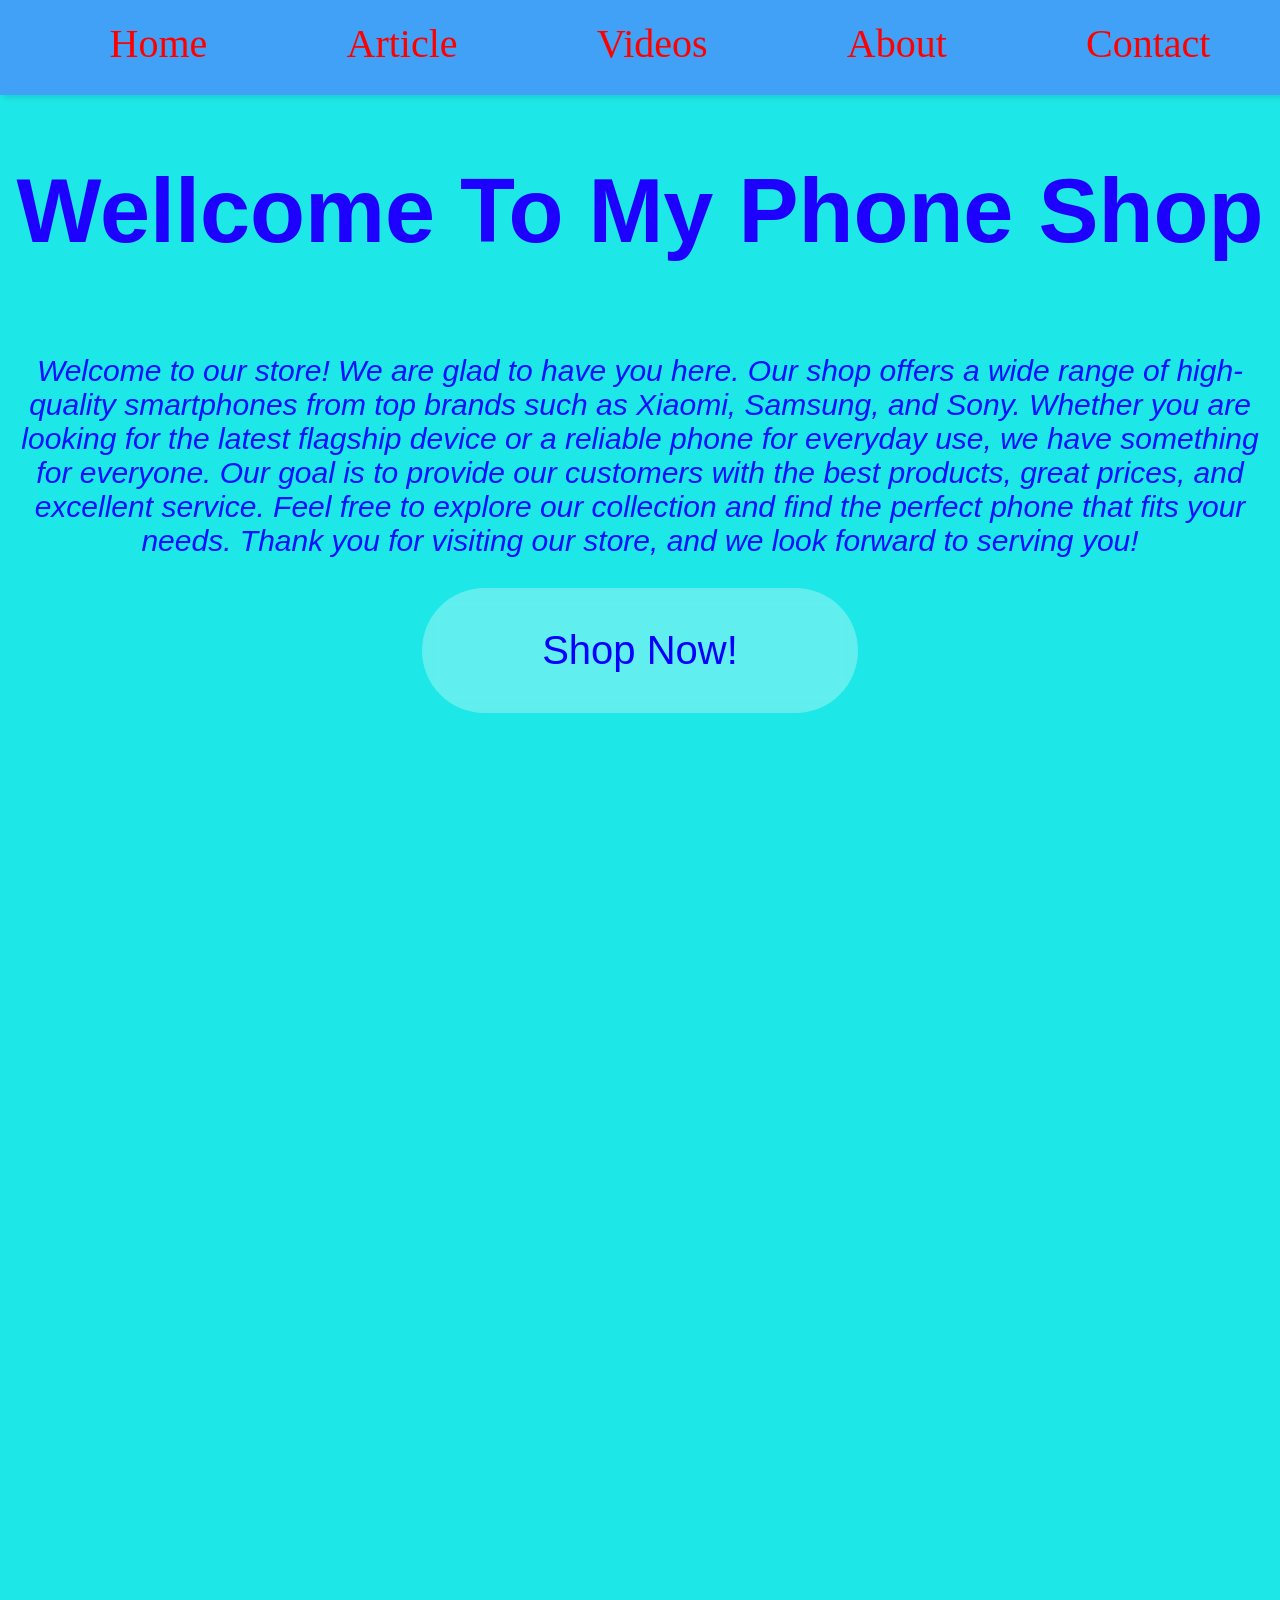
<file: index.html>
<!DOCTYPE html>
<html>
<head>
  <title>Home</title>
  <link href="css file/home.css" rel="stylesheet">
</head>
<body>
  <div class="container">
    <ul>
      <li><a href="home.html" id="text1">Home</a></li>
      <li><a href="article.html" id="text1">Article</a></li>
      <li><a href="video.html" id="text1">Videos</a></li>
      <li><a href="about.html" id="text1">About</a></li>
      <li><a href="contact.html" id="text1">Contact</a></li>
    </ul>
  </div>
  <div class="container1">
    <h1>Wellcome To My Phone Shop</h1>
    <p>
      Welcome to our store! We are glad to have you here. Our shop offers a wide range of high-quality smartphones from top brands such as Xiaomi, Samsung, and Sony. Whether you are looking for the latest flagship device or a reliable phone for everyday use, we have something for everyone. Our goal is to provide our customers with the best products, great prices, and excellent service. Feel free to explore our collection and find the perfect phone that fits your needs. Thank you for visiting our store, and we look forward to serving you!
    </p>
    <button>Shop Now!</button>
  </div>
</body>
</html>
</file>
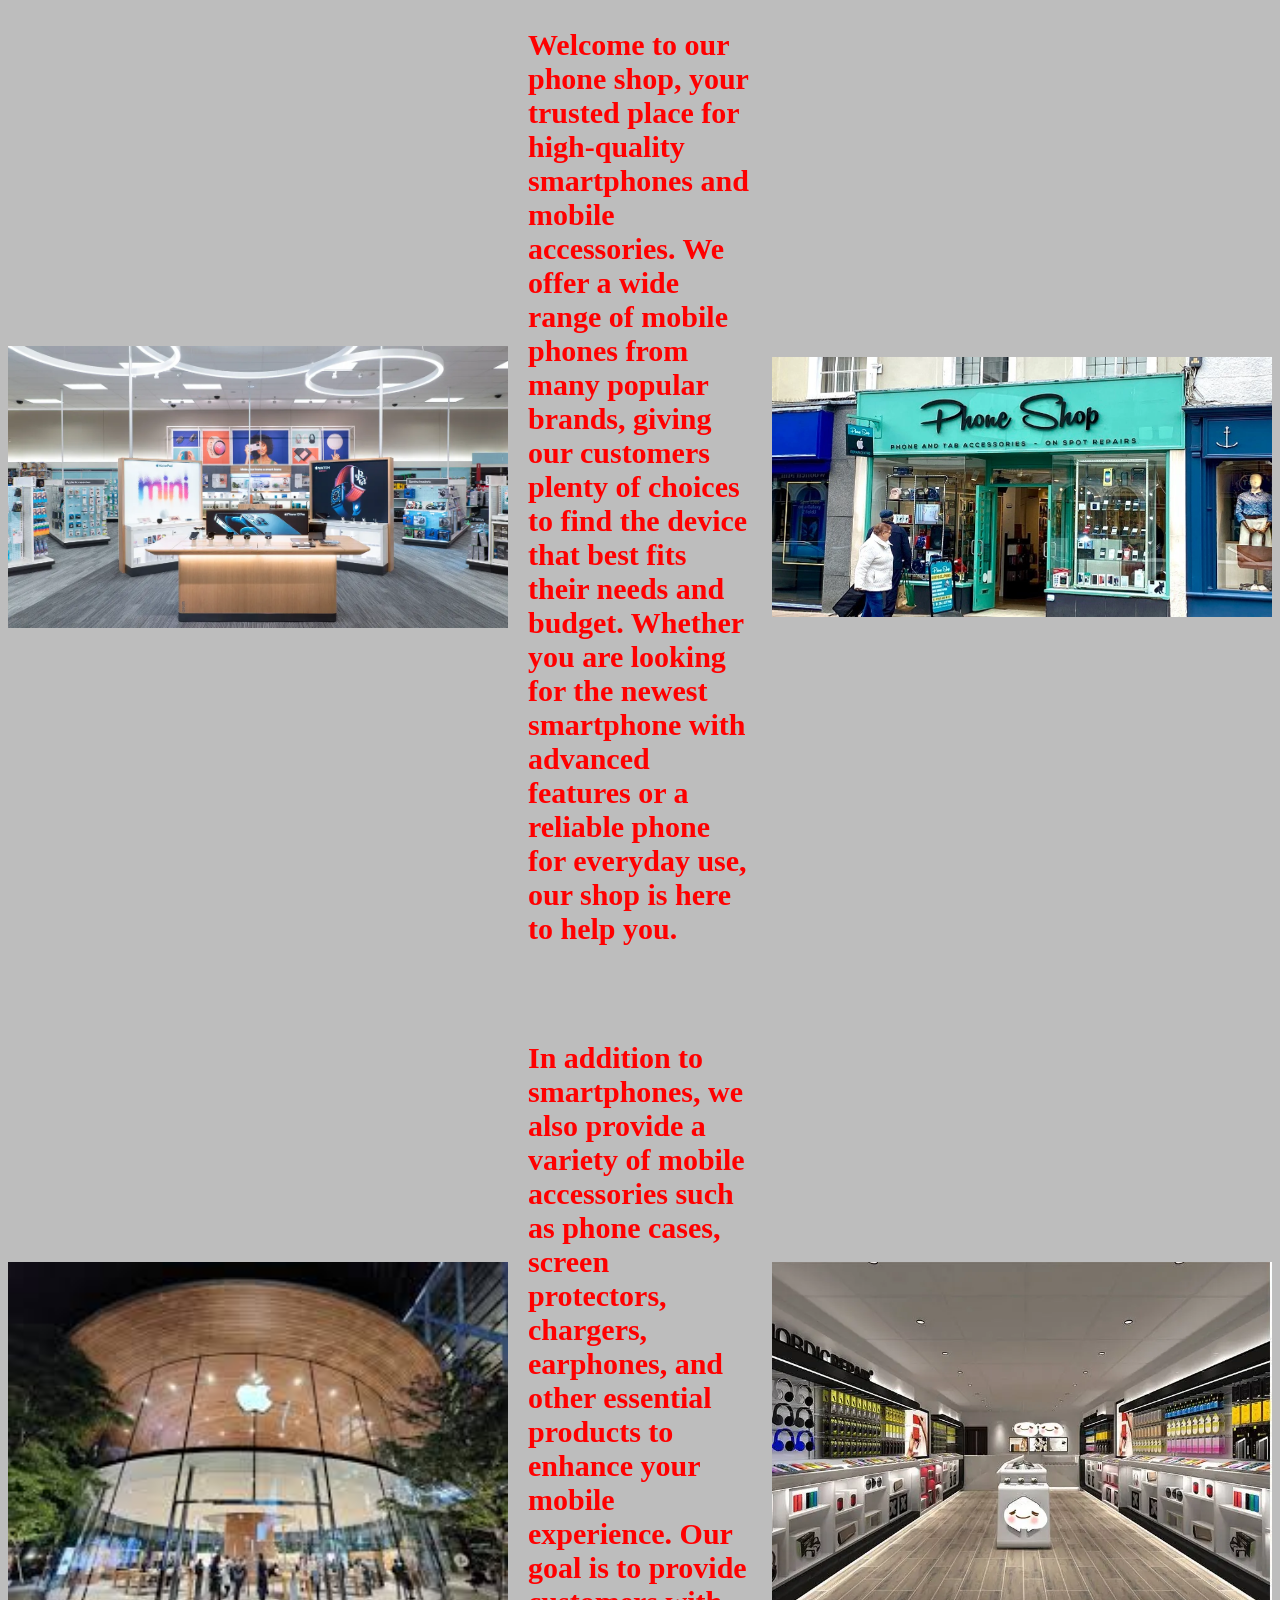
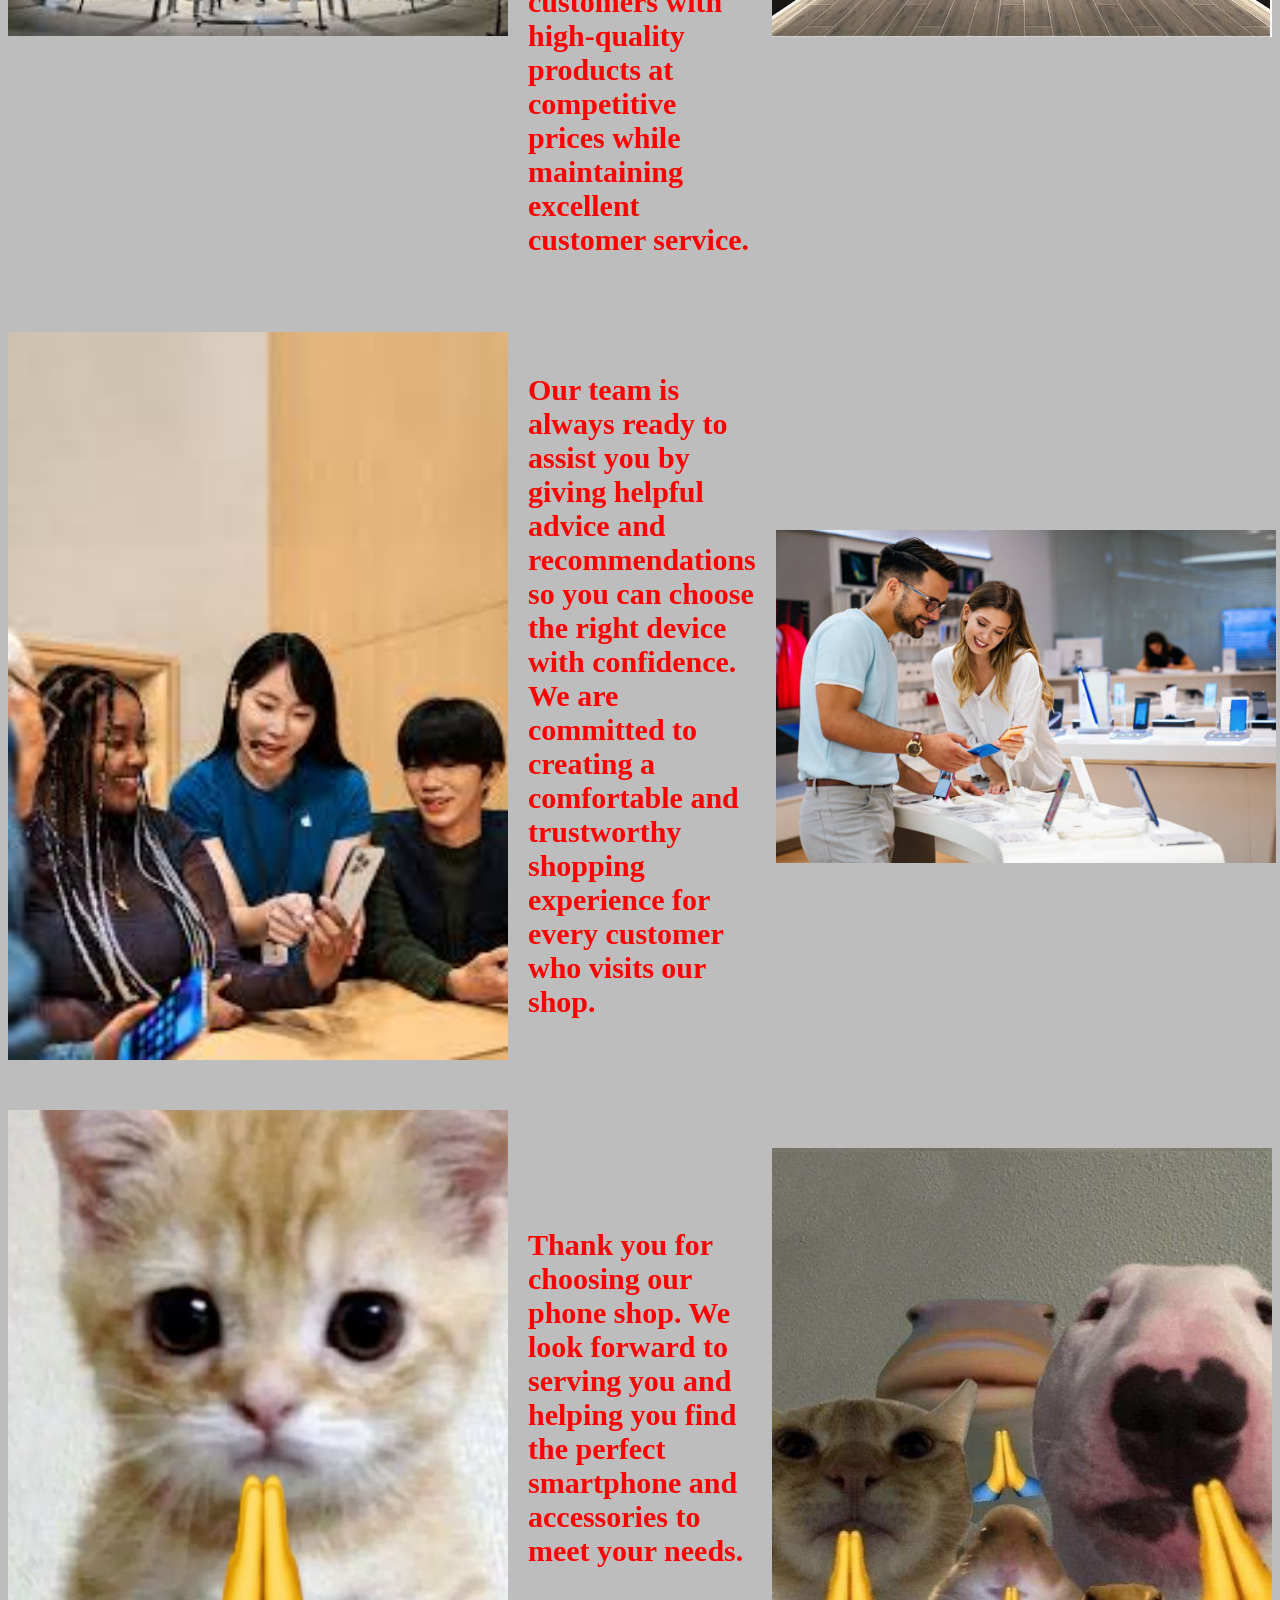
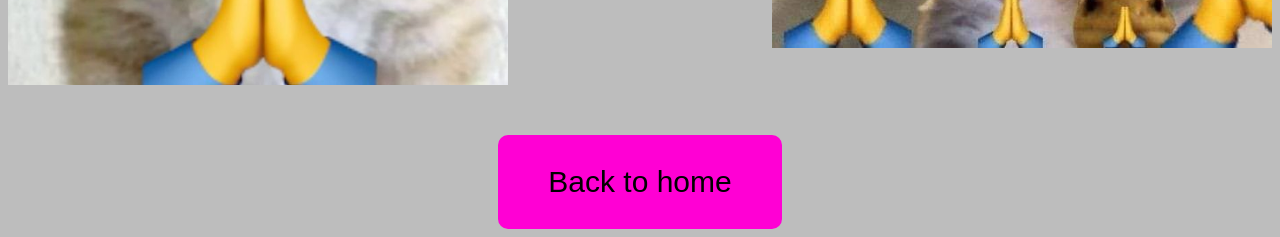
<file: about.html>
<!DOCTYPE html>
<html lang="en">
<head>
  <title>About Page</title>
  <link href="css file/about.css" rel="stylesheet">

</head>
<body>
  <div class="about-container">
    <img src="img/phoneshop7.webp" class="pic-about">
    <h1 id="about">
      Welcome to our phone shop, your trusted place for high-quality smartphones and mobile accessories. We offer a wide range of mobile phones from many popular brands, giving our customers plenty of choices to find the device that best fits their needs and budget. Whether you are looking for the newest smartphone with advanced features or a reliable phone for everyday use, our shop is here to help you.
    </h1>
    <img src="img/phoneshop.webp" class="pic-about">

  </div>
  <div class="about-container">
    <img src="img/phoneshop8.jpg" class="pic-about">
    <h2 id="about">
      In addition to smartphones, we also provide a variety of mobile accessories such as phone cases, screen protectors, chargers, earphones, and other essential products to enhance your mobile experience. Our goal is to provide customers with high-quality products at competitive prices while maintaining excellent customer service.
    </h2>
    <img src="img/phonshop1.webp" class="pic-about">
  </div>
  <div class="about-container">
    <img src="img/phoneshop9.jpg" class="pic-about">
    <h3 id="about">
      Our team is always ready to assist you by giving helpful advice and recommendations so you can choose the right device with confidence. We are committed to creating a comfortable and trustworthy shopping experience for every customer who visits our shop.
    </h3>
    <img src="img/phoneshop2.jpg" class="pic-about">
  </div>
  <div class="about-container">
    <img src="img/thank.jpg" class="pic-about">
    <h4 id="about">
      Thank you for choosing our phone shop. We look forward to serving you and helping you find the perfect smartphone and accessories to meet your needs.
    </h4>
    <img src="img/hello.jpg" class="pic-about">
  </div>
  <div id="but-container">
    <button id="but"><a href="index.html">Back to home</a></button>
  </div>
</body>
</html>
</file>
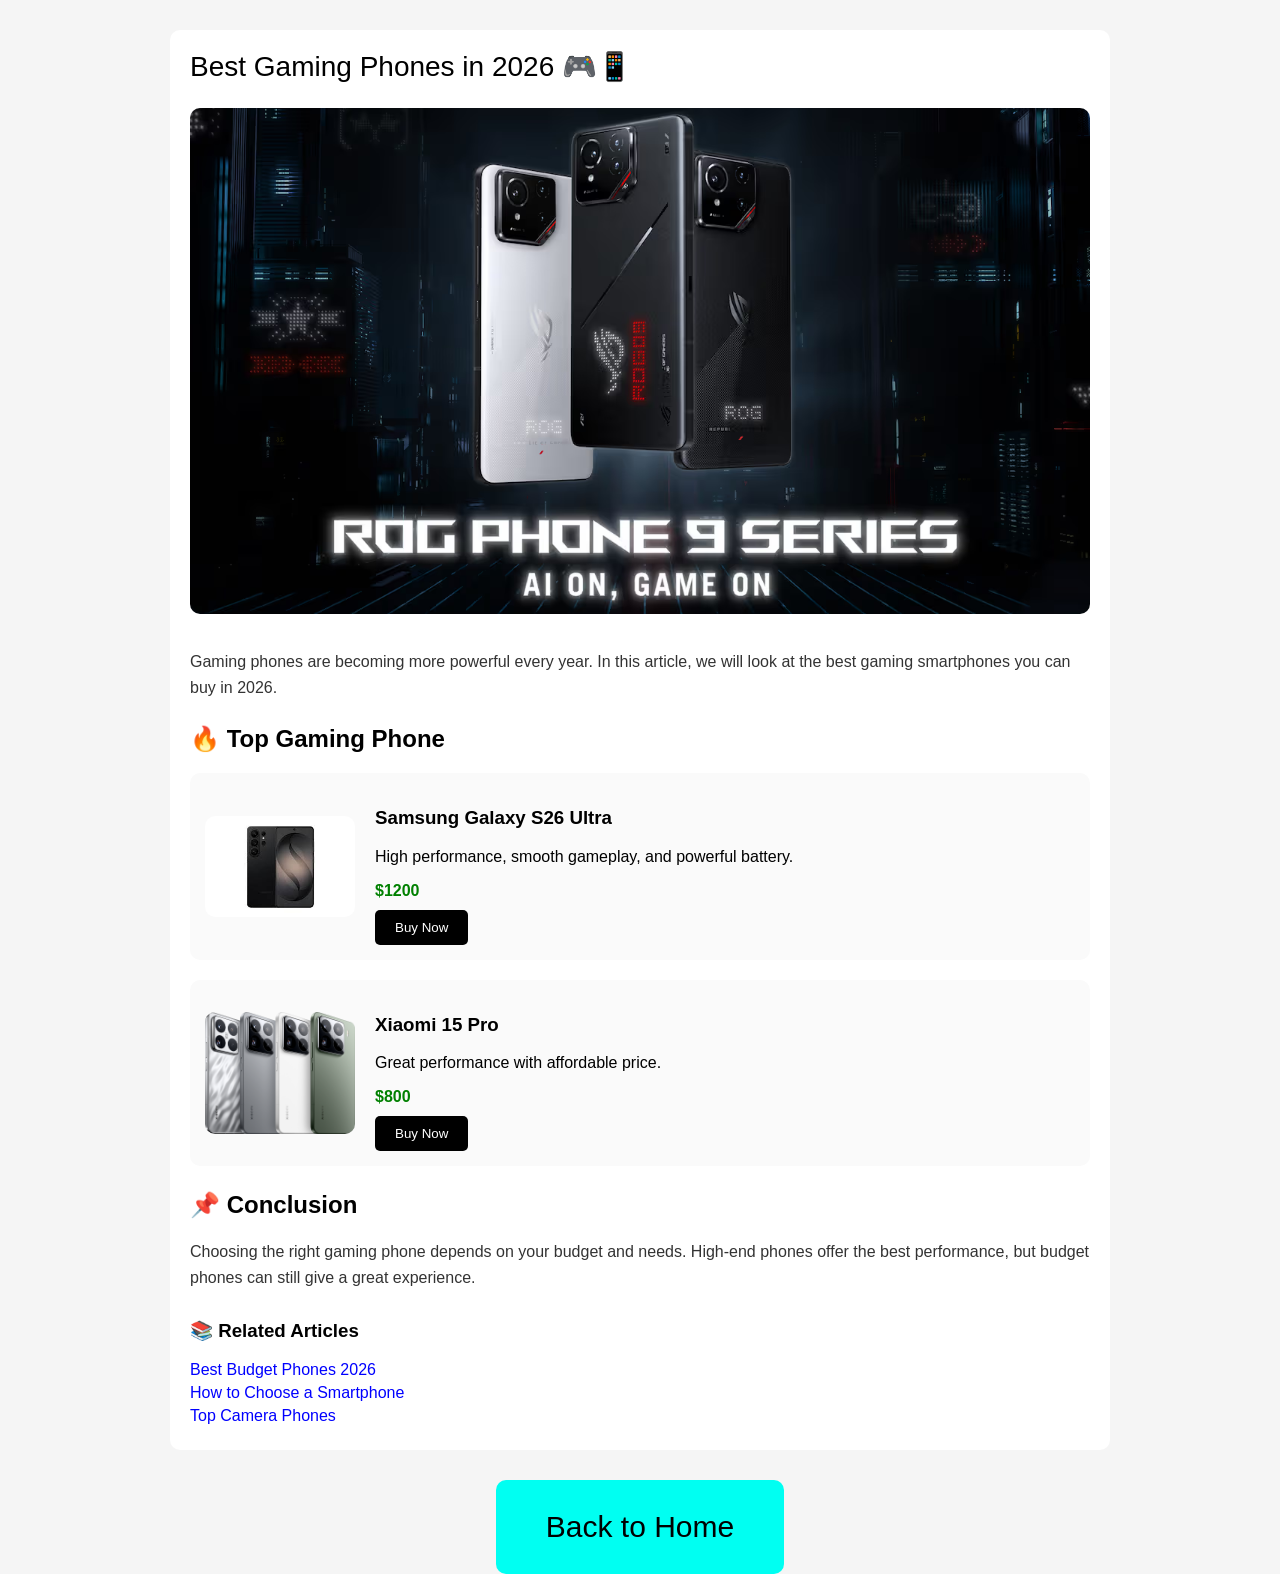
<file: article.html>
<!DOCTYPE html>
<html>
<head>
  <title>Article Page</title>
  <link href="css file/article.css" rel="stylesheet">
</head>
<body>
  <div class="container">

    <div class="title">Best Gaming Phones in 2026 🎮📱</div>

    <img src="img/phone1.avif" class="main-img">

    <p class="text">
      Gaming phones are becoming more powerful every year. In this article, we will look at the best gaming smartphones you can buy in 2026.
    </p>

    <h2>🔥 Top Gaming Phone</h2>
    <div class="product">
      <img src="img/phone2.jpg">

      <div class="product-info">
        <h3>Samsung Galaxy S26 Ultra</h3>
        <p>High performance, smooth gameplay, and powerful battery.</p>
        <div class="price">$1200</div>
        <button class="btn">Buy Now</button>
      </div>
    </div>
    <div class="product">
      <img src="img/phone3.png">

      <div class="product-info">
        <h3>Xiaomi 15 Pro</h3>
        <p>Great performance with affordable price.</p>
        <div class="price">$800</div>
        <button class="btn">Buy Now</button>
      </div>
    </div>

    <h2>📌 Conclusion</h2>
    <p class="text">
      Choosing the right gaming phone depends on your budget and needs. High-end phones offer the best performance, but budget phones can still give a great experience.
    </p>

    <!-- RELATED -->
    <div class="related">
      <h3>📚 Related Articles</h3>
      <a href="#">Best Budget Phones 2026</a>
      <a href="#">How to Choose a Smartphone</a>
      <a href="#">Top Camera Phones</a>
    </div>

  </div>
  </div>
  <div id="but-container">
   <button id="but"><a href="index.html">Back to Home</a></button>
  </div>
</body>
</html>
</file>
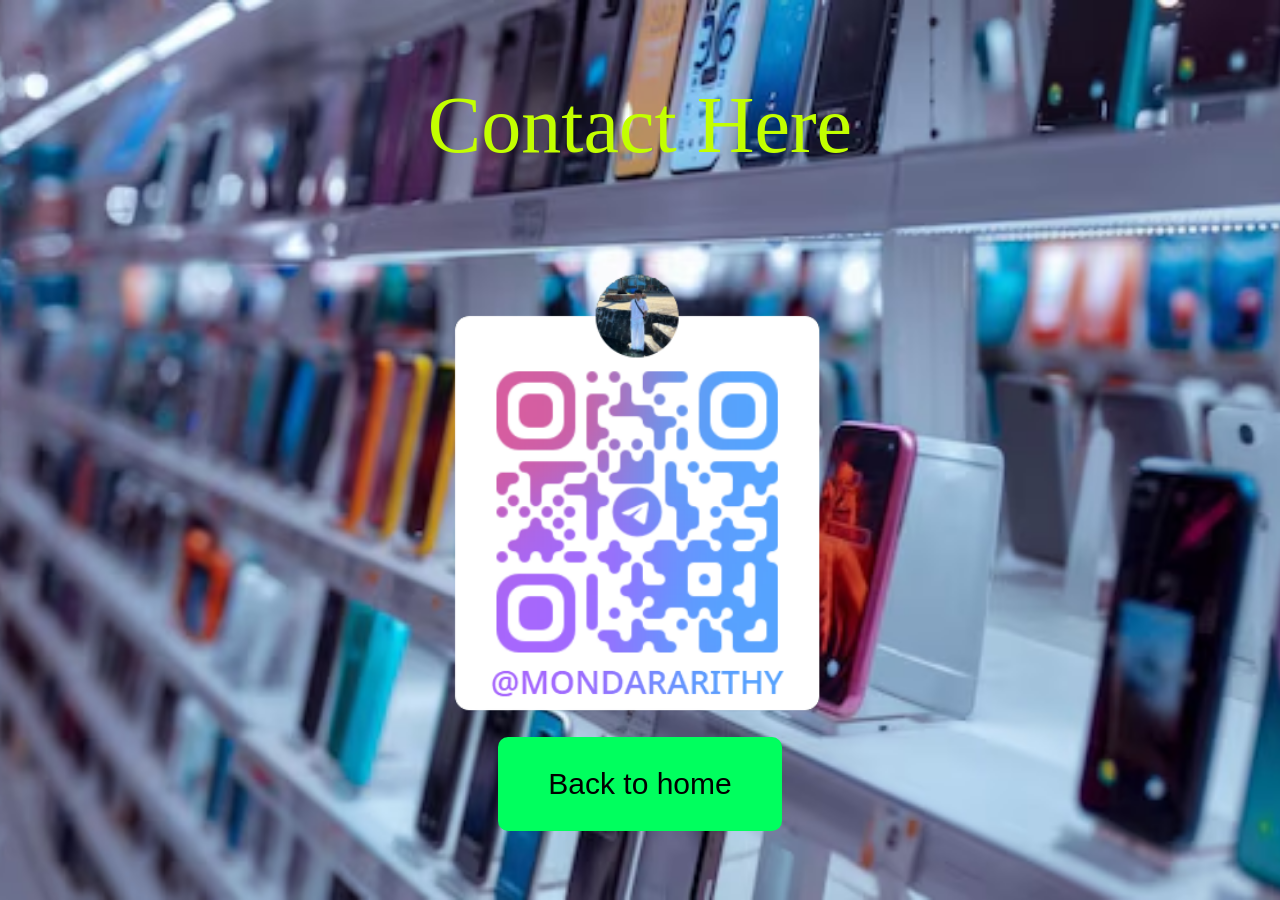
<file: contact.html>
<!DOCTYPE html>
<html>
<head>
  <title>Contact Page</title>
  <link href="css file/contact.css" rel="stylesheet">
</head>
<body>
  <div class="contact-container">
    <p id="text">Contact Here</p>
    <img src="img/contact.png" class="contact-pic">
  <button id="but"><a href="index.html">Back to home</a>
  </button>
  </div>
</body>
</html>
</file>
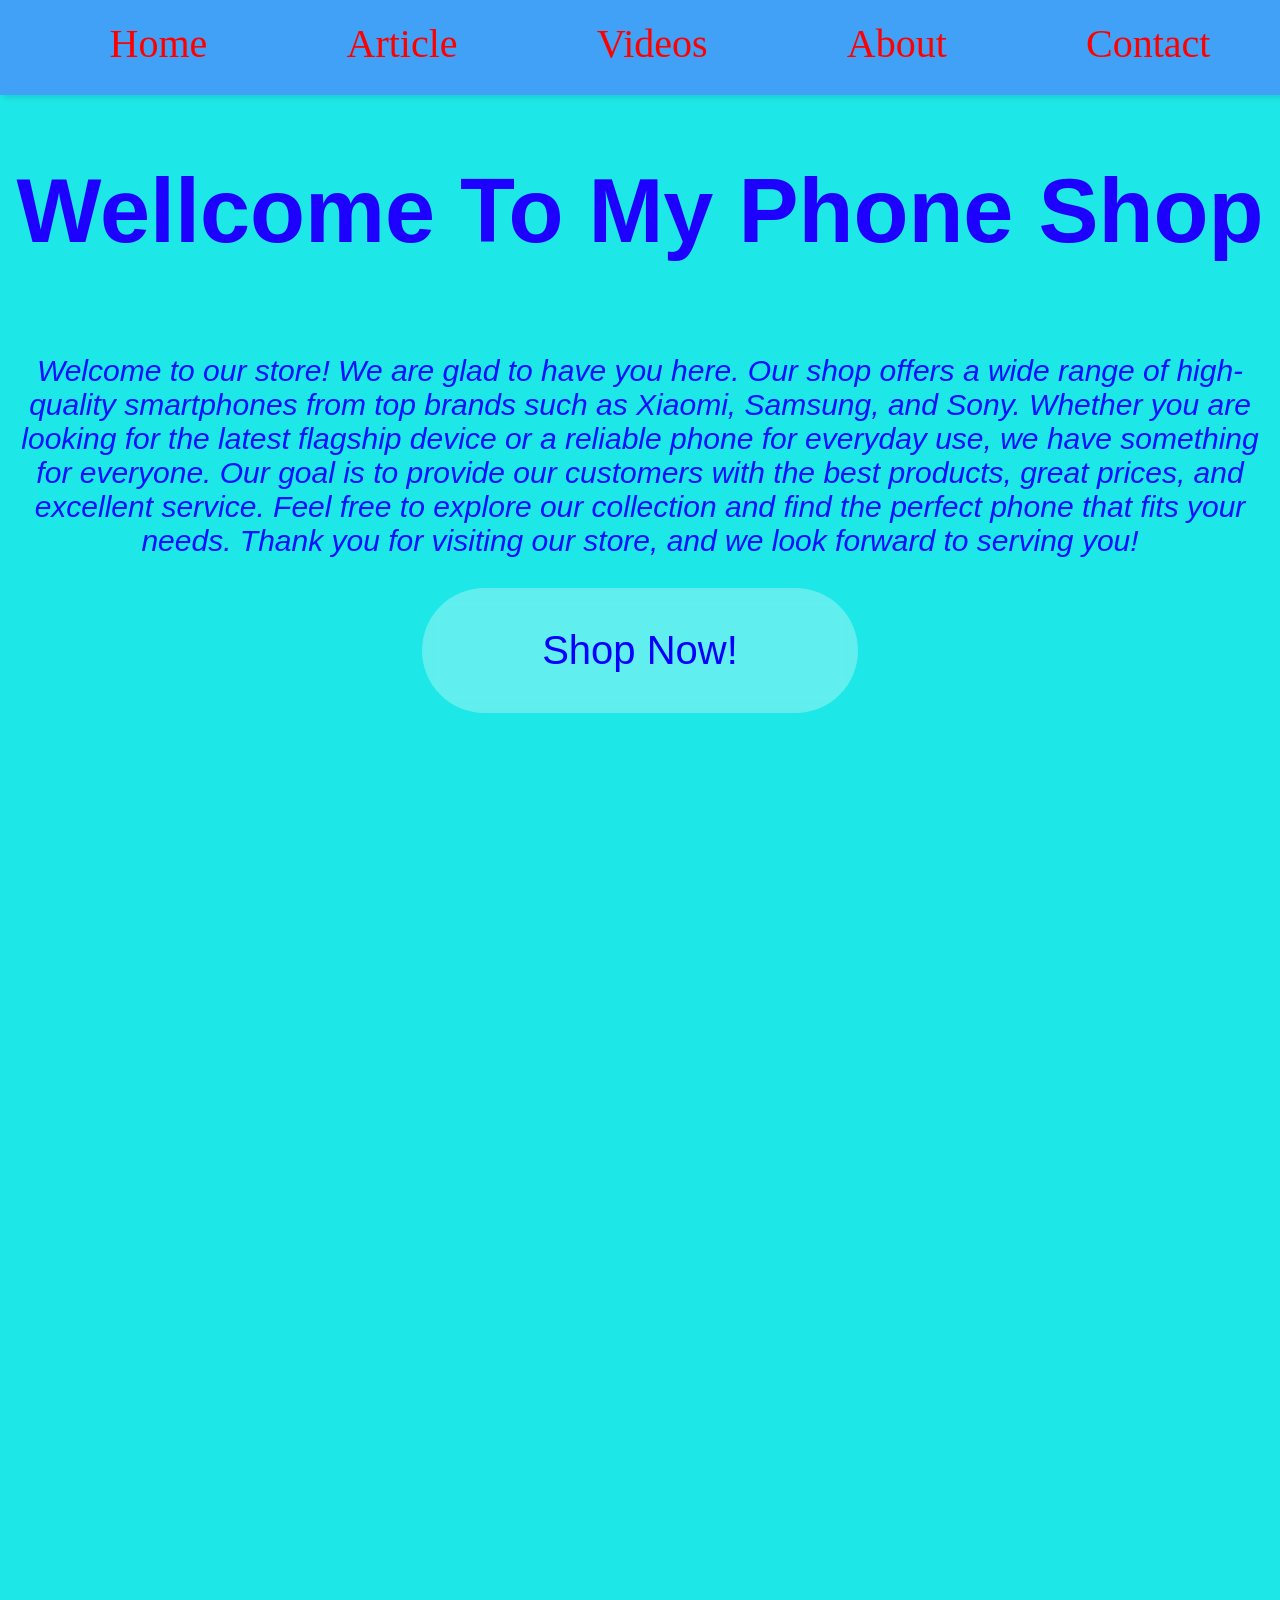
<file: home.html>
<!DOCTYPE html>
<html>
<head>
  <title>Home</title>
  <link href="css file/home.css" rel="stylesheet">
</head>
<body>
  <div class="container">
    <ul>
      <li><a href="home.html" id="text1">Home</a></li>
      <li><a href="article.html" id="text1">Article</a></li>
      <li><a href="video.html" id="text1">Videos</a></li>
      <li><a href="about.html" id="text1">About</a></li>
      <li><a href="contact.html" id="text1">Contact</a></li>
    </ul>
  </div>
  <div class="container1">
    <h1>Wellcome To My Phone Shop</h1>
    <p>
      Welcome to our store! We are glad to have you here. Our shop offers a wide range of high-quality smartphones from top brands such as Xiaomi, Samsung, and Sony. Whether you are looking for the latest flagship device or a reliable phone for everyday use, we have something for everyone. Our goal is to provide our customers with the best products, great prices, and excellent service. Feel free to explore our collection and find the perfect phone that fits your needs. Thank you for visiting our store, and we look forward to serving you!
    </p>
    <button>Shop Now!</button>
  </div>
</body>
</html>
</file>
<file: css file/home.css>
body{
  /*background-image: url(../img/phoneshop6.webp);
  background-size: cover;
  background-repeat: no-repeat;
  background-position: center;*/
  min-height: 100vh;
  padding-bottom: 1000px;
  background-color: rgb(30, 231, 231);
}
#but{
  padding: 10px 20px;
  background-color: gray;
  border: none;
  border-radius: 10px;
}
.container{
  display: flex;
  flex-direction: row;
  justify-content: space-between;
  align-items: center;
  height: 90px;
  background-color: white;
  position: fixed;
  top: 0;
  bottom: 0;
  right: 0;
  left: 0;
  z-index: 100;
}
div ul{
  width: 100%;
  list-style: none;
  display: flex;
  justify-content: space-around;
  align-items: center;
  background-color: rgb(64, 161, 246);
  height: 100px;
  box-shadow: 3px 3px 5px rgba(0, 0, 0 ,0.1);
}
div li{
  height: 50px;
}
#text1{
  color: rgb(255, 0, 0);
  text-decoration: none;
  display: flex;
  align-items: center;
  padding: 0 30px;
  font-size: 40px;
}
#text1:hover{
  background-color: rgb(157, 157, 157);
  transition: 0.5s;
  padding: 0 50px;
}
div h1{
  font-family: 'Franklin Gothic Medium', 'Arial Narrow', Arial, sans-serif;
  font-size: 90px;
  color: rgb(30, 0, 255);
  font-weight: 600;
}
div p{
  font-family:Arial, Helvetica, sans-serif;
  font-size: 30px;
  color: rgb(0, 17, 255);
  font-style: italic;
  text-align: center;
}
div button{
  padding: 40px 120px;
  border: none;
  border-radius: 80px;
  box-shadow: 0 3px 3px rbga(0, 0, 0, 0.5);
  background: rgba(255, 255, 255, 0.3);   
  backdrop-filter: blur(10px); 
  font-size: 40px;
  color: blue;
  cursor: pointer;
}
.container1{
  display: flex;
  flex-direction: column;
  align-items: center;
  margin-top: 100px;
}
</file>
<file: css file/about.css>
#about{
  font-family: 'Times New Roman', Times, serif;
  font-size: 30px;
  color: rgb(255, 0, 0);
}
.about-container{
  display: grid;
  grid-template-columns: 1fr 1fr 1fr;
  gap: 20px;
  align-items: center;
  margin-bottom: 50px;
}
.pic-about{
  width: 500px
}
#but{
  padding: 30px 50px;
  background-color: rgb(255, 0, 212);
  border: none;
  border-radius: 10px;
  font-size: 30px;
}
#but-container{
  text-align: center;
  margin-top: 30px;
}
#but a{
  text-decoration: none ;
  color: rgb(0, 0, 0);
}
body{
  background-color: rgb(189, 189, 189);
}
</file>
<file: css file/article.css>
body {
      margin: 0;
      font-family: Arial, sans-serif;
      background: #f5f5f5;
    }
    .navbar {
      background: #111;
      color: white;
      padding: 15px;
      text-align: center;
    }
    .navbar a {
      color: white;
      margin: 0 15px;
      text-decoration: none;
    }
    .container {
      max-width: 900px;
      margin: 30px auto;
      background: white;
      padding: 20px;
      border-radius: 10px;
    }
    .title {
      font-size: 28px;
      margin-bottom: 10px;
    }
    .main-img {
      width: 100%;
      border-radius: 10px;
      margin: 15px 0;
    }
    .text {
      line-height: 1.6;
      color: #333;
    }

    h2 {
      margin-top: 25px;
    }
    .product {
      display: flex;
      gap: 20px;
      background: #fafafa;
      padding: 15px;
      border-radius: 10px;
      margin-top: 20px;
      align-items: center;
    }

    .product img {
      width: 150px;
      border-radius: 10px;
    }

    .product-info {
      flex: 1;
    }

    .price {
      color: green;
      font-weight: bold;
      margin: 10px 0;
    }
    .btn {
      padding: 10px 20px;
      border: none;
      background: black;
      color: white;
      border-radius: 5px;
      cursor: pointer;
    }

    .btn:hover {
      background: #333;
    }
    .related {
      margin-top: 30px;
    }

    .related a {
      display: block;
      margin: 5px 0;
      color: blue;
      text-decoration: none;
    }

    .related a:hover {
      text-decoration: underline;
    }
    #but{
      padding: 30px 50px;
      background-color: rgb(0, 255, 242);
      border: none;
      border-radius: 10px;
      font-size: 30px;
    }
    #but-container{
      text-align: center;
      margin-top: 30px;
    }
    #but a{
      text-decoration: none ;
      color: rgb(0, 0, 0);
    }
</file>
<file: css file/contact.css>
body{
  background-image: url(../img/phoneshop3.avif);
  background-size: cover;
  background-position: center;
  background-repeat: no-repeat;
  height: 100vh;
  margin: 0;
}
.contact-pic{
  width: 400px;
}
#text{
  font-size: 80px;
  color: rgb(195, 255, 0);
  text-align: center;
}
.contact-container{
  display: flex;
  flex-direction: column;
  gap: 20px;
  align-items: center;
}
#but{
  padding: 30px 50px;
  background-color: rgb(0, 255, 94);
  border: none;
  border-radius: 10px;
  font-size: 30px;
}
#but a{
  text-decoration: none ;
  color: rgb(0, 0, 0);
}
</file>
